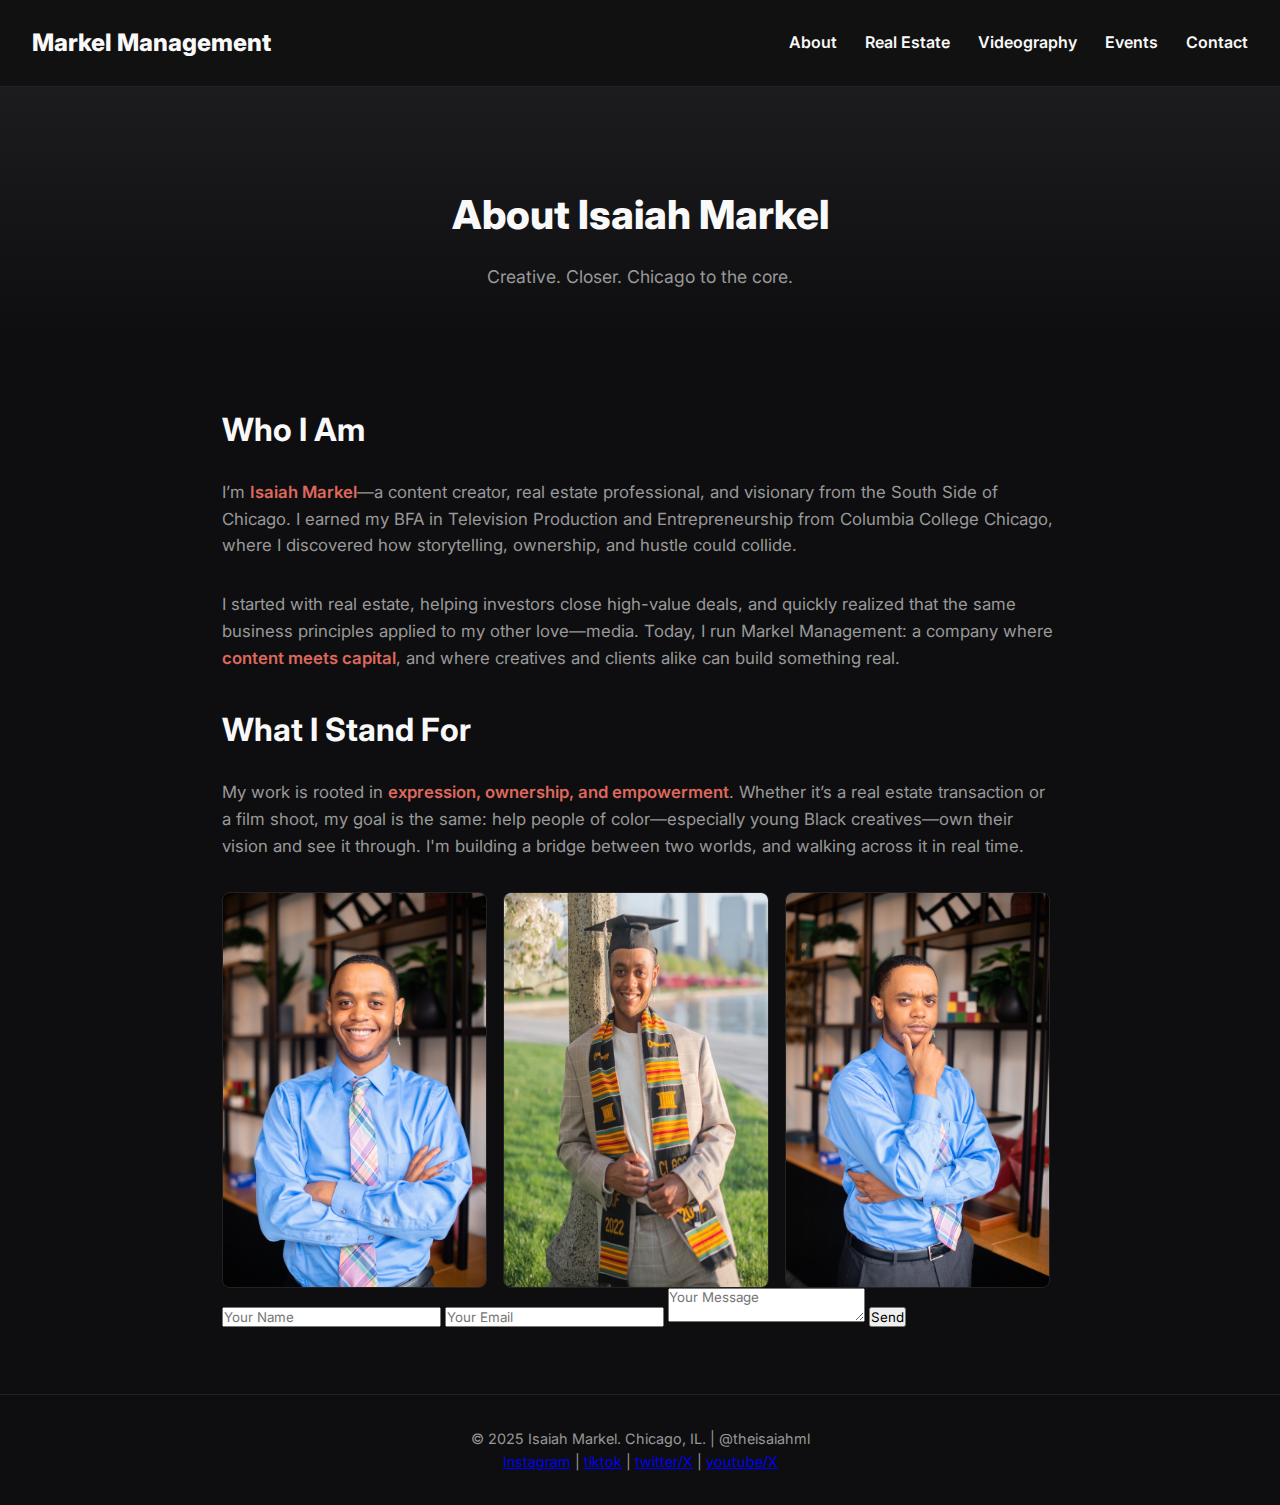
<file: about.html>
<!DOCTYPE html>
<html lang="en">
<head>
  <meta charset="UTF-8" />
  <meta name="viewport" content="width=device-width, initial-scale=1.0" />
  <title>About | Markel Management</title>
  <link href="https://fonts.googleapis.com/css2?family=Inter:wght@400;600;800&display=swap" rel="stylesheet" />
  <style>
    :root {
      --bg: #0e0e10;
      --fg: #f9f9f9;
      --accent: #de685b;
      --muted: #999;
    }
    * {
      margin: 0;
      padding: 0;
      box-sizing: border-box;
      font-family: 'Inter', sans-serif;
    }
    body {
      background: var(--bg);
      color: var(--fg);
      line-height: 1.6;
    }
    header {
      background: #111;
      padding: 1.5rem 2rem;
      display: flex;
      justify-content: space-between;
      align-items: center;
      border-bottom: 1px solid #222;
    }
    header h1 {
      font-size: 1.5rem;
      font-weight: 800;
    }
    nav a {
      color: var(--fg);
      margin-left: 1.5rem;
      text-decoration: none;
      font-weight: 600;
      transition: color 0.2s;
    }
    nav a:hover {
      color: var(--accent);
    }
    .hero {
      padding: 6rem 2rem 3rem;
      text-align: center;
      background: linear-gradient(to bottom, #1c1c1f, #0e0e10);
    }
    .hero h2 {
      font-size: 2.5rem;
      font-weight: 800;
      margin-bottom: 1rem;
    }
    .hero p {
      font-size: 1.1rem;
      color: var(--muted);
    }
    .section {
      max-width: 900px;
      margin: auto;
      padding: 4rem 2rem;
    }
    .section h3 {
      font-size: 2rem;
      font-weight: 700;
      margin-bottom: 1.5rem;
    }
    .section p {
      font-size: 1.05rem;
      color: var(--muted);
      margin-bottom: 2rem;
    }
    .highlight {
      color: var(--accent);
      font-weight: 600;
    }
    .photo-strip {
      display: flex;
      gap: 1rem;
      flex-wrap: wrap;
      margin-top: 2rem;
    }
    .photo-strip img {
      width: calc(33% - 0.66rem);
      border-radius: 0.5rem;
      border: 1px solid #222;
    }
    footer {
      padding: 2rem;
      text-align: center;
      font-size: 0.9rem;
      color: var(--muted);
      border-top: 1px solid #222;
    }
    @media (max-width: 768px) {
      .photo-strip img {
        width: 100%;
      }
    }
  </style>
</head>
<body>
  <header>
    <h1>Markel Management</h1>
    <nav>
      <a href="markelmgmt.com/about.html">About</a>
      <a href="markelmgmt.com/real-estate.html">Real Estate</a>
      <a href="markelmgmt.com/videography.html">Videography</a>
      <a href="markelmgmt.com/event-media.html">Events</a>
      <a href="markelmgmt.com/contact.html">Contact</a>
    </nav>
  </header>

  <section class="hero">
    <h2>About Isaiah Markel</h2>
    <p>Creative. Closer. Chicago to the core.</p>
  </section>

  <section class="section">
    <h3>Who I Am</h3>
    <p>I’m <span class="highlight">Isaiah Markel</span>—a content creator, real estate professional, and visionary from the South Side of Chicago. I earned my BFA in Television Production and Entrepreneurship from Columbia College Chicago, where I discovered how storytelling, ownership, and hustle could collide.</p>

    <p>I started with real estate, helping investors close high-value deals, and quickly realized that the same business principles applied to my other love—media. Today, I run Markel Management: a company where <span class="highlight">content meets capital</span>, and where creatives and clients alike can build something real.</p>

    <h3>What I Stand For</h3>
    <p>My work is rooted in <span class="highlight">expression, ownership, and empowerment</span>. Whether it’s a real estate transaction or a film shoot, my goal is the same: help people of color—especially young Black creatives—own their vision and see it through. I'm building a bridge between two worlds, and walking across it in real time.</p>

    <div class="photo-strip">
      <img src="assets/images/ABMedia1.jpeg" alt="Isaiah in a property" />
      <img src="assets/images/ABMedia3.jpg" alt="Real estate showing" />
      <img src="assets/images/ABMedia2.JPG" alt="Isaiah at work" />
    </div>
    <form action="https://formspree.io/f/mzzvgnvq" method="POST">
  <input type="text" name="name" placeholder="Your Name" required />
  <input type="email" name="email" placeholder="Your Email" required />
  <textarea name="message" placeholder="Your Message" required></textarea>
  <button type="submit">Send</button>
</form>
  </section>

  <footer>
    <p>&copy; 2025 Isaiah Markel. Chicago, IL. | @theisaiahml</p>
     <div class="socials">
    <a href="https://www.instagram.com/isaiahmarkellesley/" target="_blank">Instagram</a> |
    <a href="https://www.tiktok.com/@isaiah.markel" target="_blank">tiktok</a> |
    <a href="https://x.com/theisaiahml" target="_blank">twitter/X</a> |
    <a href="https://www.youtube.com/c/Isaiahml" target="_blank">youtube/X</a>
  </div>
  </footer>
</body>
</html>
</file>
